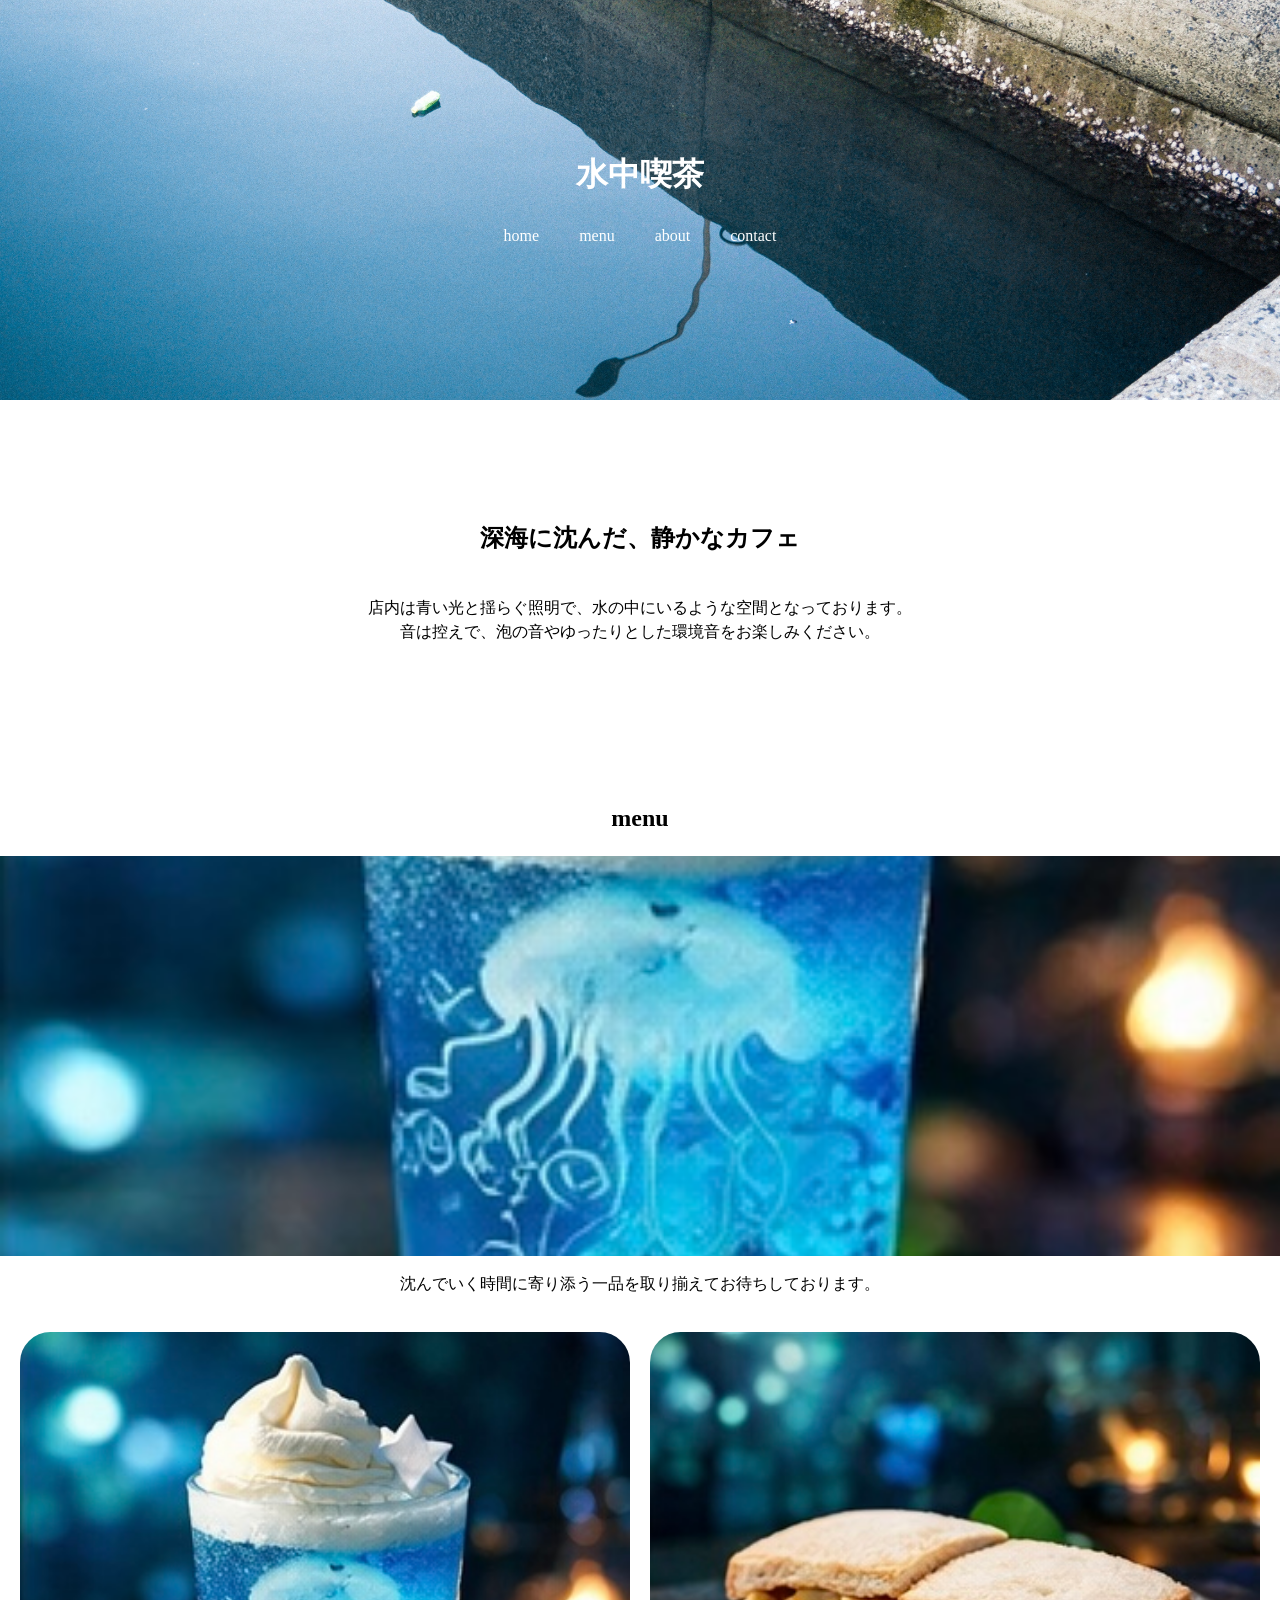
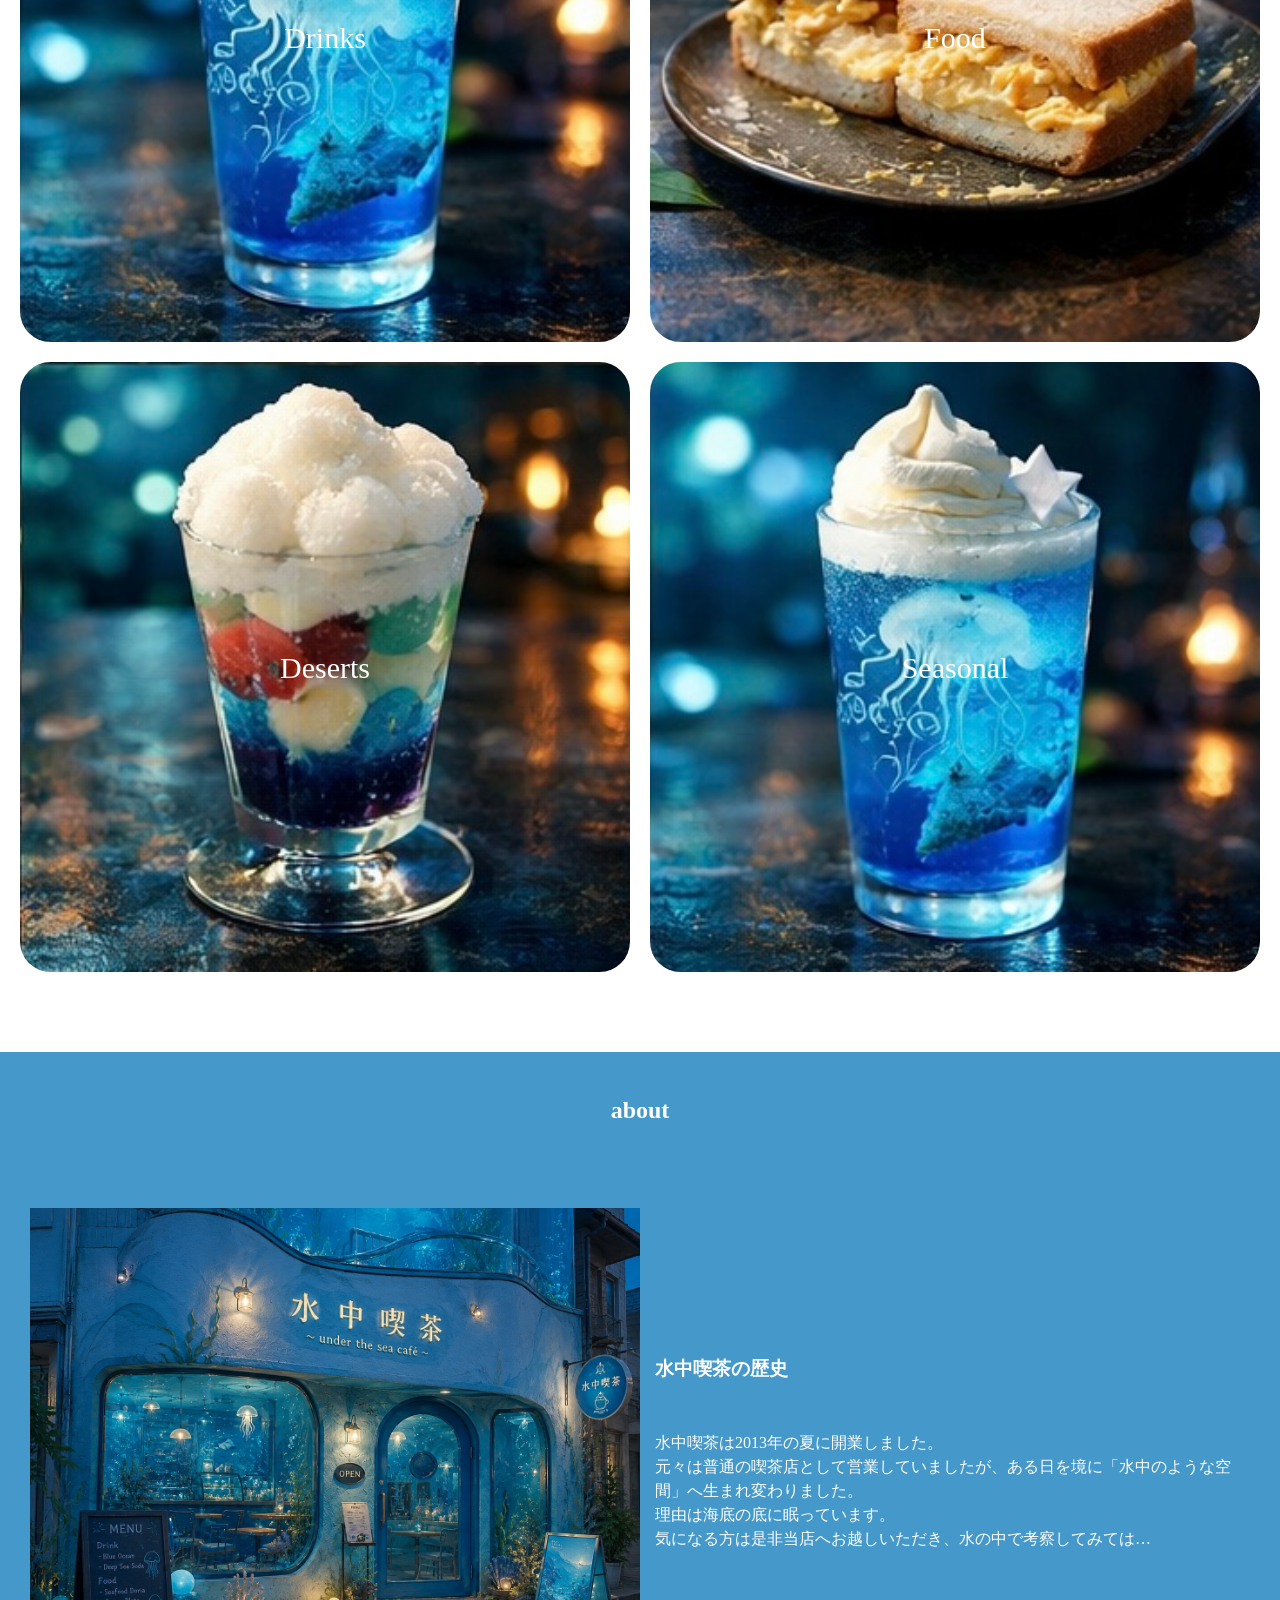
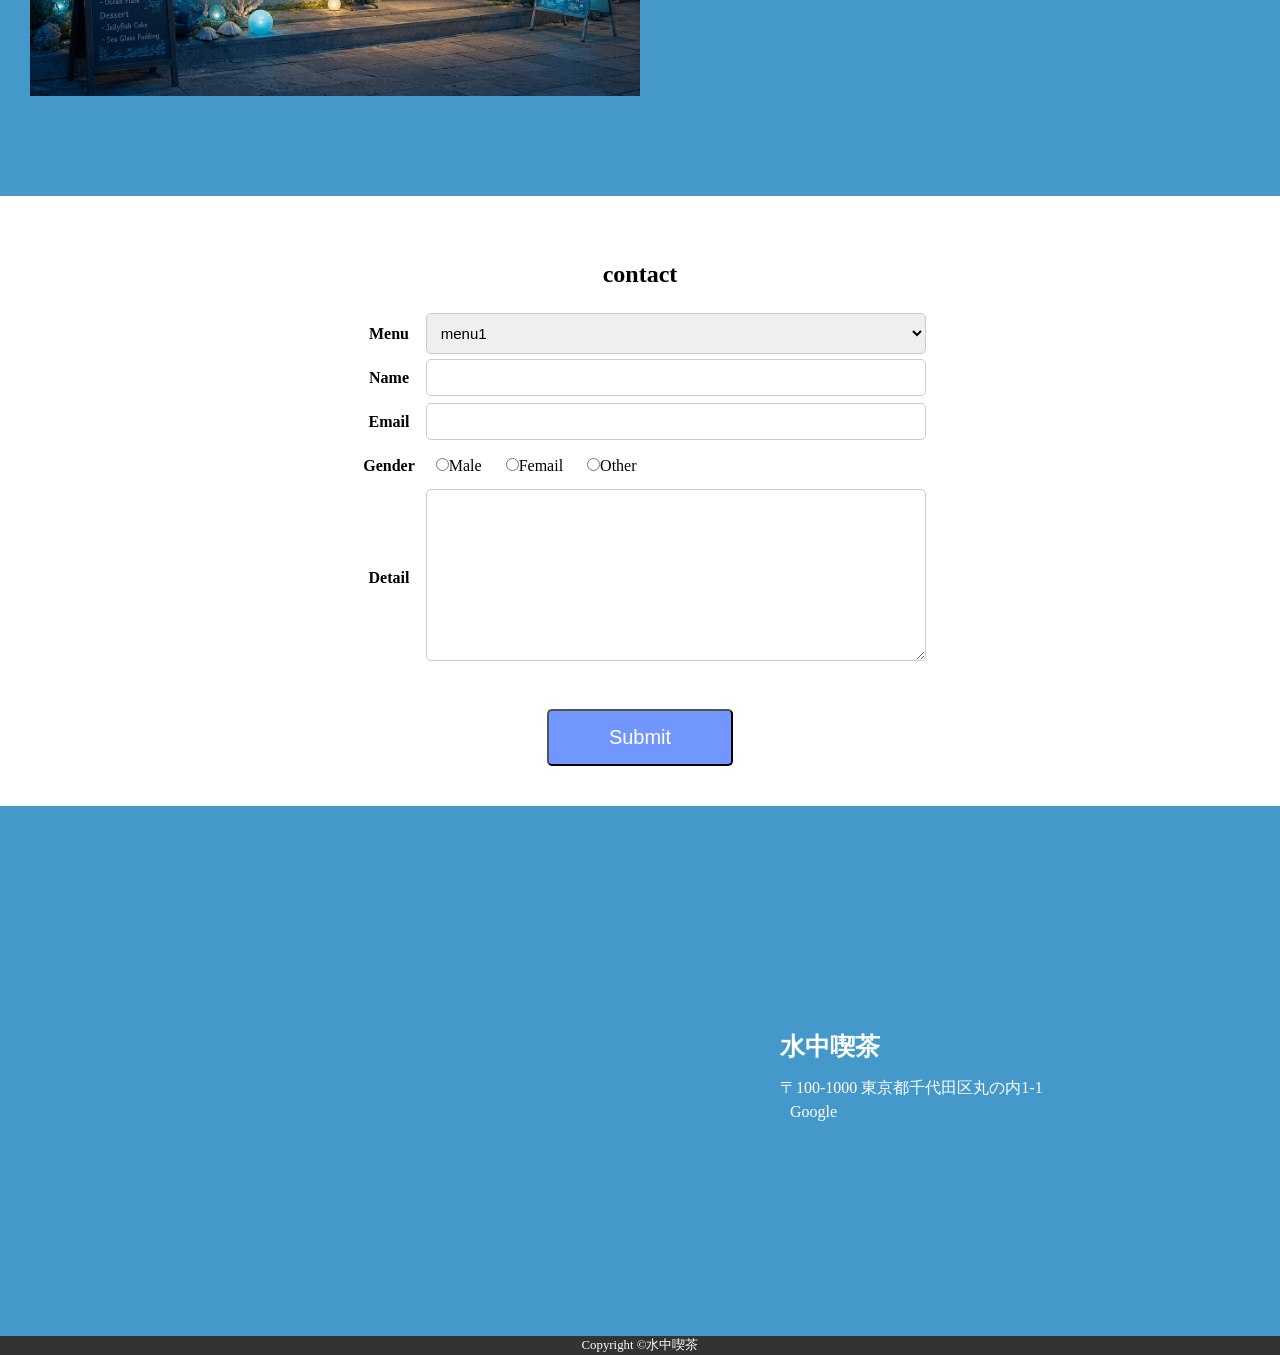
<file: cafe sample/index.html>
<!DOCTYPE html>
<html lang="ja">
<head>
    <meta charset="UTF-8">
    <meta name="viewport" content="width=device-width, initial-scale=1.0">
    <title>cafe sample</title>
    <link rel="stylesheet" href="sanitize.css">
    <link rel="stylesheet" href="style.css">
</head>

<body>
     <header class="header">
            
        <h1 class="hedader-logo" >水中喫茶</h1>
            <nav>
                <ul class="header-list">
                    <li class="header-item"><a href="#home">home</a></li>
                    <li class="header-item"><a href="#menu">menu</a></li>
                    <li class="header-item"><a href="#about">about</a></li>
                    <li class="header-item"><a href="#contact">contact</a></li>

                 </ul>
            </nav>
    </header>

 <main>
        
     <section id="home" class="home">

        <h2 class="home-logo">深海に沈んだ、静かなカフェ  </h2>
            <p class="home-text">店内は青い光と揺らぐ照明で、水の中にいるような空間となっております。<br>
                音は控えで、泡の音やゆったりとした環境音をお楽しみください。
            </p>
    </section>


    <section class="menu">
        <h2 class="menu-logo">menu</h2>
                        

        <div class="slider">
            <img src="image/creamsoda.jpg" class="active">
            <img src="image/waffle.jpg">
            <img src="image/sandwichi.jpg">
                    
        </div>
        <div class="menu-text">
                <p>
                 沈んでいく時間に寄り添う一品を取り揃えてお待ちしております。
                </p>

        </div>
                    

<section id="menu" class="menu-box">
    <div class="menu-card">
        <a href="menu.html">
             <p class="menu-drink-ligo">Drinks</p>
              <img src="image/creamsoda.jpg" alt="soda">
         </a>
    </div>

    <div class="menu-card">
        <a href="menu.html">
         <p class="menu-drink-ligo">Food</p>
         <img src="image/sandwichi.jpg" alt="sandwichi">
        </a>
    </div>

    <div class="menu-card">
        <a href="menu.html">
         <p class="menu-drink-ligo">Deserts</p>
         <img src="image/parfait.jpg" alt="parfait">
        </a>
    </div>

    <div class="menu-card">
        <a href="menu.html">
         <p class="menu-drink-ligo">Seasonal</p>
         <img src="image/creamsoda.jpg" alt="soda">
        </a>
    </div>


 </section>




     <section id="about" class="about">
        <h2 class="agout-logo">about</h2>
        <figure class="about-img">
            <img src="image/shopstyle.jpg" alt="shop">
                <figcaption class="about-box">
                    <h3 class="about-heard">水中喫茶の歴史</h3>
                    <p class="about-text">水中喫茶は2013年の夏に開業しました。<br>
                    元々は普通の喫茶店として営業していましたが、ある日を境に「水中のような空間」へ生まれ変わりました。<br>
                    理由は海底の底に眠っています。<br>
                    気になる方は是非当店へお越しいただき、水の中で考察してみては…
                    </p>
                </figcaption>
            
        </figure>
    </section>









    <section id="contact" class="contact">

        <h2 class="contact-logo">contact</h2>
        <form  class="form" action="">
            <table class="form-tarble">
                <tr>
                    <th>
                        <label for="menu">
                        Menu
                        </label>

                    </th>
                    <td>
                        <select class="select" id="menu">
                            <option value="menu-1">menu1</option>
                            <option value="menu-2">menu2</option>
                            <option value="menu-3">menu3</option>
                        </select>

                    </td>
                </tr>

                <tr>
                    <th>
                        <label for="name">
                            Name
                        </label>
                    </th>
                    <td>
                       <input class="input" type="text" id="name">

                    </td>
                </tr>

                 <tr>
                    <th>
                        <label for="email">
                            Email
                        </label>

                    </th>
                    <td>
                        <input class="input" type="email" id="email">
                    </td>
                </tr>

                <tr>
                    <th>
                        Gender

                    </th>
                    <td>
                        <label class="radio">
                        <input type="radio" name="gender" value="male">Male
                        </label>
                        <label class="radio">
                        <input type="radio" name="gender" value="femmail">Femail
                        </label>
                        <label class="radio">
                        <input type="radio" name="gender" value="other">Other
                        </label>

                    </td>
                </tr>
                <tr>
                    <th>
                        <label for="detail">
                        Detail
                        </label>

                    </th>
                    <td>
                        <textarea class="textarea" cols="30" rows="10" id="detail"></textarea>
                    </td>
                </tr>



            </table>
           <button class="button">Submit


           </button>
        </form>



    </section>
        
        

       
</main>
       
<footer class="footer">
    <figure class="footer-map">
     <iframe src="https://www.google.com/maps/embed?pb=!1m14!1m8!1m3!1d1620.4198635642892!2d139.7660667!3d35.6809482!3m2!1i1024!2i768!4f13.1!3m3!1m2!1s0x60188bfbd89f700b%3A0x277c49ba34ed38!2z5p2x5Lqs6aeF!5e0!3m2!1sja!2sjp!4v1781587279585!5m2!1sja!2sjp" width="600" height="450" style="border:0;" allowfullscreen="" loading="lazy" referrerpolicy="no-referrer-when-downgrade"></iframe>

 
        <figcaption class="footer-mapoinfo">
            <div class="footer-maplogo">
                水中喫茶
            </div>
            
            <address class="footer-mapaddress">
                〒100-1000 東京都千代田区丸の内1-1 <br>
                <a href="https://maps.app.goo.gl/yo6VaqNHEmR42o9G9" target="_blank"> Google</a>

            </address>

        </figcaption>
    </figure>


     <small class="footer-copy">
       Copyright ©水中喫茶
     </small>


          
 </footer>

        <script>
            const images=document.querySelectorAll('.slider img');
            let index=0;

            setInterval(()=>{
                images[index].classList.remove('active');
                index = (index+1)% images.length
                images[index].classList.add('active');
            },4000);

        </script>
    </body>
</html>
</file>
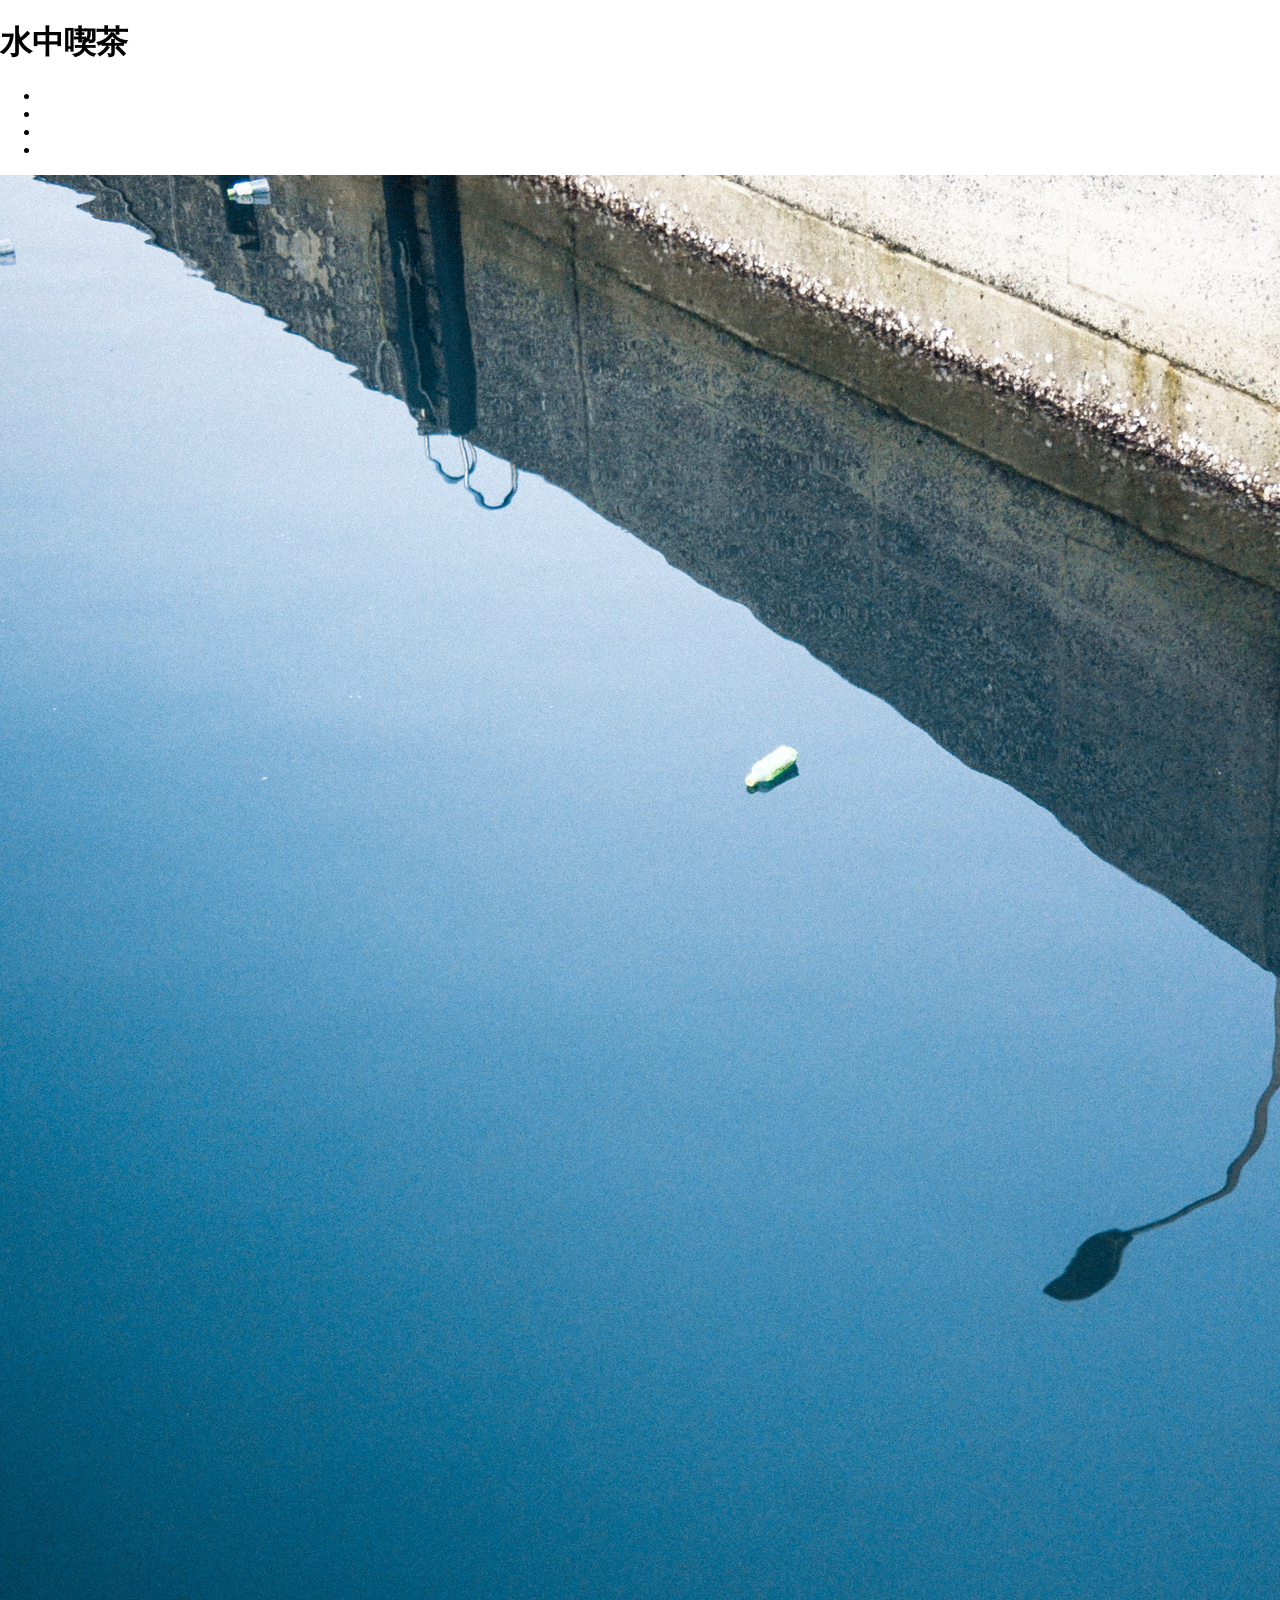
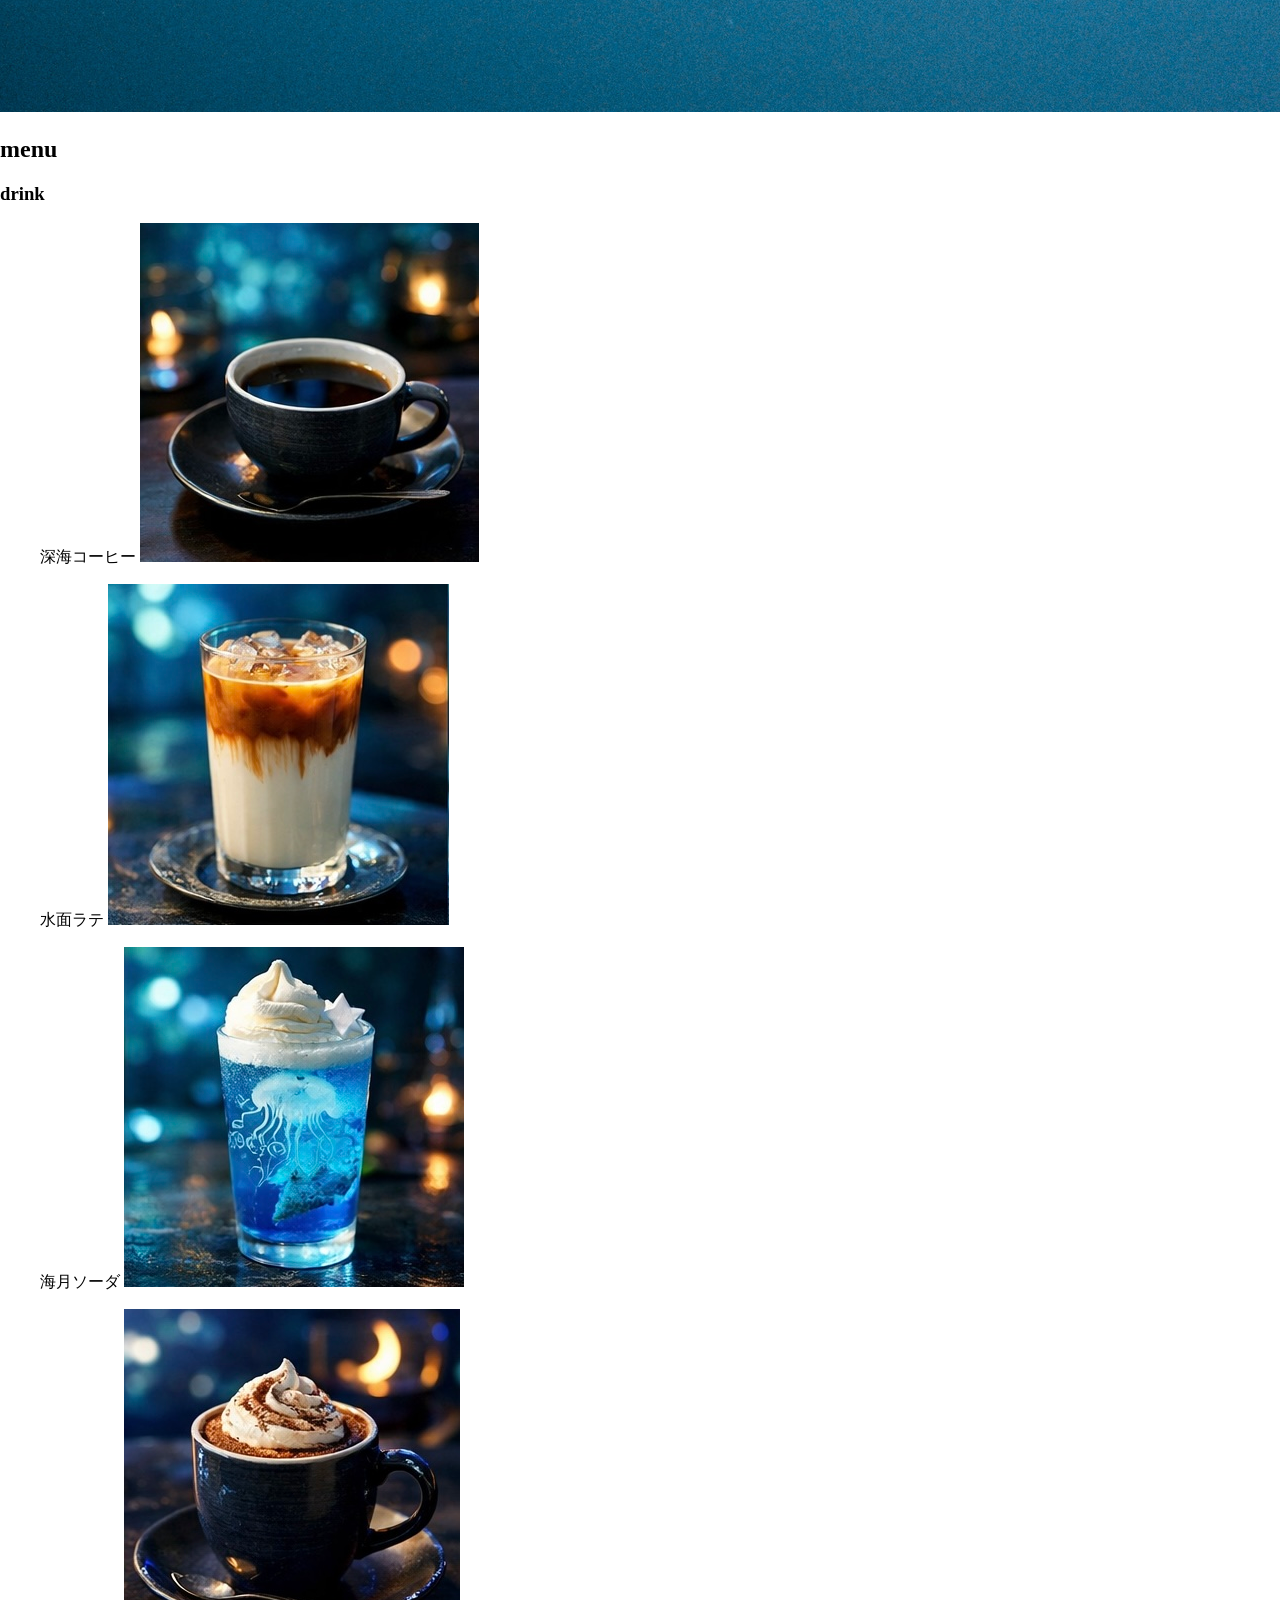
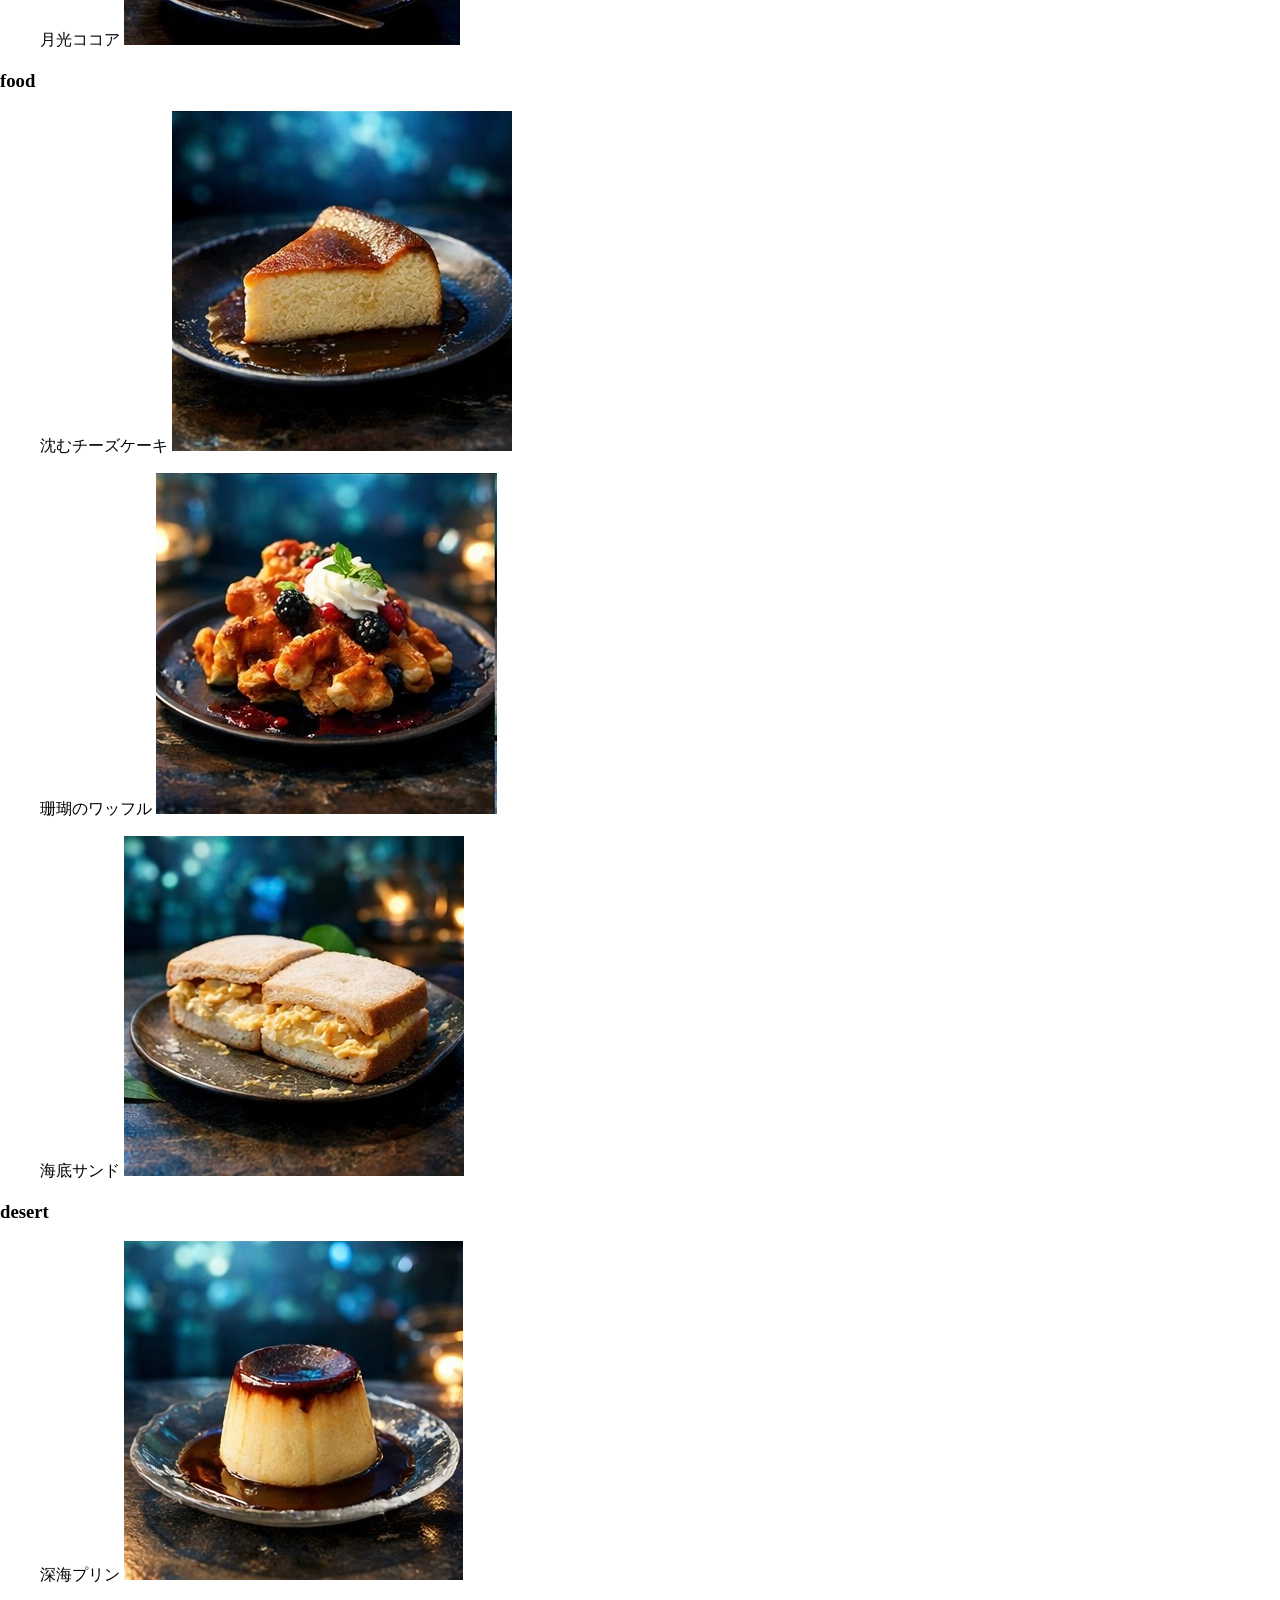
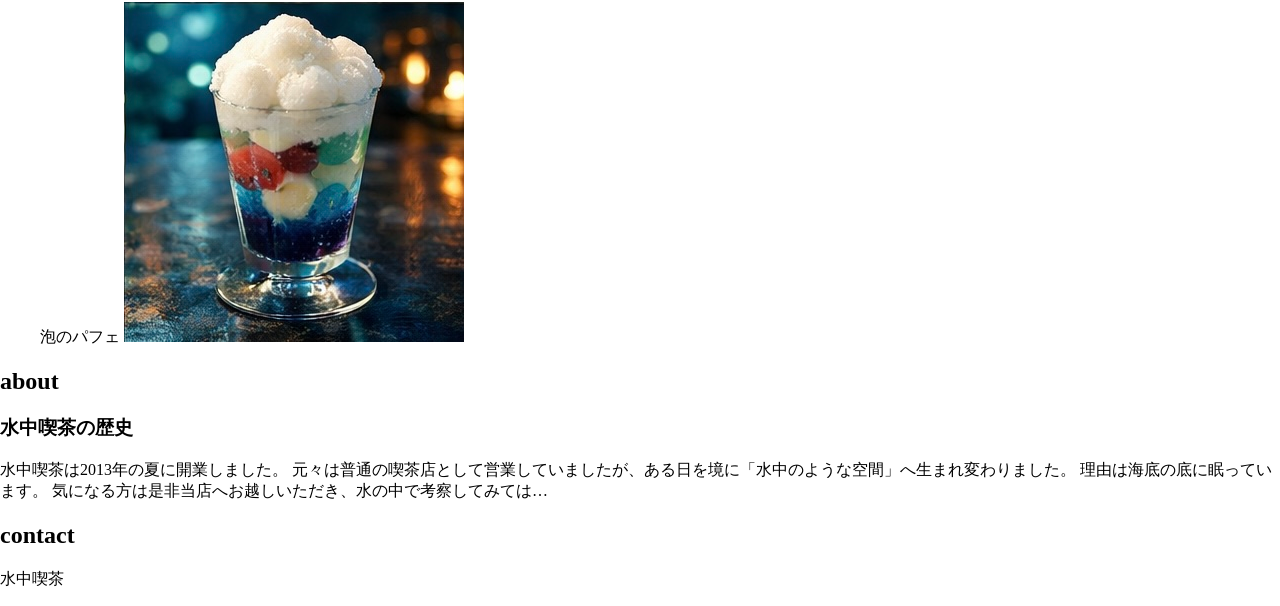
<file: cafe sample/menu.html>
<!DOCTYPE html>
<html lang="ja">
    <head>
        <meta charset="UTF-8">
        <title> cafe sample</title>
        <link rel="stylesheet" href="style.css">
    </head>

    <body>
        <header>

            <h1>水中喫茶</h1>
            <nav>
                <ul>
                    <li><a href="#home">home</a></li>
                    <li><a href="#menu">menu</a></li>
                    <li><a href="#about">about</a></li>
                    <li><a href="#contact">contact</a></li>

                </ul>
            </nav>
        </header>

        <main>
            <img src="image/nami.JPG" alt="海辺">

            

            <section id="menu">

                <h1>menu</h1>
                <h3>drink</h3>
                  <ul>
                    <p>深海コーヒー
                        <img src="image/coffee.jpg" alt="coffee">                      
                    </p>
                    <p>水面ラテ
                          <img src="image/cafelatte.jpg" alt="latte">
                    </p>
                    <p>海月ソーダ
                          <img src="image/creamsoda.jpg" alt="soda">
                    </p>
                    <p>月光ココア
                          <img src="image/cocoa.jpg" alt="cocoa">

                    </p>
                  </ul>
                <h3>food</h3>
                <ul>
                    <p>沈むチーズケーキ
                          <img src="image/cheesecake.jpg" alt="cheesecake">

                    </p>
                    <p>珊瑚のワッフル
                          <img src="image/waffle.jpg" alt="waffle">

                    </p>
                    <p>海底サンド
                          <img src="image/sandwichi.jpg" alt="sandwichi">

                    </p>

                </ul>
                <h3>desert</h3>
                <ul>
                    <p>深海プリン
                          <img src="image/pudding.jpg" alt="pidding">

                    </p>
                    <p>泡のパフェ
                          <img src="image/parfait.jpg" alt="parfait">

                    </p>

                </ul>
            </section>

            <section id="about">
                <h2>about</h2>
                <h3>水中喫茶の歴史</h3>
                <p>水中喫茶は2013年の夏に開業しました。
                    元々は普通の喫茶店として営業していましたが、ある日を境に「水中のような空間」へ生まれ変わりました。
                    理由は海底の底に眠っています。
                    気になる方は是非当店へお越しいただき、水の中で考察してみては…
                </p>
            </section>

            <section id="contact">

                <h2>contact</h2>


            </section>
        </main>
        <footer>
            <p>水中喫茶</p>
        </footer>
    </body>
</html>
</file>
<file: cafe sample/sanitize.css>
/* Document
 * ========================================================================== */

/**
 * Add border box sizing in all browsers (opinionated).
 */

*,
::before,
::after {
  box-sizing: border-box;
}

/**
 * 1. Add text decoration inheritance in all browsers (opinionated).
 * 2. Add vertical alignment inheritance in all browsers (opinionated).
 */

::before,
::after {
  text-decoration: inherit; /* 1 */
  vertical-align: inherit; /* 2 */
}

/**
 * 1. Use the default cursor in all browsers (opinionated).
 * 2. Change the line height in all browsers (opinionated).
 * 3. Use a 4-space tab width in all browsers (opinionated).
 * 4. Remove the grey highlight on links in iOS (opinionated).
 * 5. Prevent adjustments of font size after orientation changes in
 *    IE on Windows Phone and in iOS.
 * 6. Breaks words to prevent overflow in all browsers (opinionated).
 */

html {
  cursor: default; /* 1 */
  line-height: 1.5; /* 2 */
  -moz-tab-size: 4; /* 3 */
  tab-size: 4; /* 3 */
  -webkit-tap-highlight-color: transparent /* 4 */;
  -ms-text-size-adjust: 100%; /* 5 */
  -webkit-text-size-adjust: 100%; /* 5 */
  word-break: break-word; /* 6 */
}

/* Sections
 * ========================================================================== */

/**
 * Remove the margin in all browsers (opinionated).
 */

body {
  margin: 0;
}

/**
 * Correct the font size and margin on `h1` elements within `section` and
 * `article` contexts in Chrome, Edge, Firefox, and Safari.
 */

h1 {
  font-size: 2em;
  margin: 0.67em 0;
}

/* Grouping content
 * ========================================================================== */

/**
 * Remove the margin on nested lists in Chrome, Edge, IE, and Safari.
 */

dl dl,
dl ol,
dl ul,
ol dl,
ul dl {
  margin: 0;
}

/**
 * Remove the margin on nested lists in Edge 18- and IE.
 */

ol ol,
ol ul,
ul ol,
ul ul {
  margin: 0;
}

/**
 * 1. Add the correct sizing in Firefox.
 * 2. Show the overflow in Edge 18- and IE.
 */

hr {
  height: 0; /* 1 */
  overflow: visible; /* 2 */
}

/**
 * Add the correct display in IE.
 */

main {
  display: block;
}

/**
 * Remove the list style on navigation lists in all browsers (opinionated).
 */

nav ol,
nav ul {
  list-style: none;
  padding: 0;
}

/**
 * 1. Correct the inheritance and scaling of font size in all browsers.
 * 2. Correct the odd `em` font sizing in all browsers.
 */

pre {
  font-family: monospace, monospace; /* 1 */
  font-size: 1em; /* 2 */
}

/* Text-level semantics
 * ========================================================================== */

/**
 * Remove the gray background on active links in IE 10.
 */

a {
  background-color: transparent;
}

/**
 * Add the correct text decoration in Edge 18-, IE, and Safari.
 */

abbr[title] {
  text-decoration: underline;
  text-decoration: underline dotted;
}

/**
 * Add the correct font weight in Chrome, Edge, and Safari.
 */

b,
strong {
  font-weight: bolder;
}

/**
 * 1. Correct the inheritance and scaling of font size in all browsers.
 * 2. Correct the odd `em` font sizing in all browsers.
 */

code,
kbd,
samp {
  font-family: monospace, monospace; /* 1 */
  font-size: 1em; /* 2 */
}

/**
 * Add the correct font size in all browsers.
 */

small {
  font-size: 80%;
}

/* Embedded content
 * ========================================================================== */

/*
 * Change the alignment on media elements in all browsers (opinionated).
 */

audio,
canvas,
iframe,
img,
svg,
video {
  vertical-align: middle;
}

/**
 * Add the correct display in IE 9-.
 */

audio,
video {
  display: inline-block;
}

/**
 * Add the correct display in iOS 4-7.
 */

audio:not([controls]) {
  display: none;
  height: 0;
}

/**
 * Remove the border on iframes in all browsers (opinionated).
 */

iframe {
  border-style: none;
}

/**
 * Remove the border on images within links in IE 10-.
 */

img {
  border-style: none;
}

/**
 * Change the fill color to match the text color in all browsers (opinionated).
 */

svg:not([fill]) {
  fill: currentColor;
}

/**
 * Hide the overflow in IE.
 */

svg:not(:root) {
  overflow: hidden;
}

/* Tabular data
 * ========================================================================== */

/**
 * Collapse border spacing in all browsers (opinionated).
 */

table {
  border-collapse: collapse;
}

/* Forms
 * ========================================================================== */

/**
 * Remove the margin on controls in Safari.
 */

button,
input,
select {
  margin: 0;
}

/**
 * 1. Show the overflow in IE.
 * 2. Remove the inheritance of text transform in Edge 18-, Firefox, and IE.
 */

button {
  overflow: visible; /* 1 */
  text-transform: none; /* 2 */
}

/**
 * Correct the inability to style buttons in iOS and Safari.
 */

button,
[type="button"],
[type="reset"],
[type="submit"] {
  -webkit-appearance: button;
}

/**
 * 1. Change the inconsistent appearance in all browsers (opinionated).
 * 2. Correct the padding in Firefox.
 */

fieldset {
  border: 1px solid #a0a0a0; /* 1 */
  padding: 0.35em 0.75em 0.625em; /* 2 */
}

/**
 * Show the overflow in Edge 18- and IE.
 */

input {
  overflow: visible;
}

/**
 * 1. Correct the text wrapping in Edge 18- and IE.
 * 2. Correct the color inheritance from `fieldset` elements in IE.
 */

legend {
  color: inherit; /* 2 */
  display: table; /* 1 */
  max-width: 100%; /* 1 */
  white-space: normal; /* 1 */
}

/**
 * 1. Add the correct display in Edge 18- and IE.
 * 2. Add the correct vertical alignment in Chrome, Edge, and Firefox.
 */

progress {
  display: inline-block; /* 1 */
  vertical-align: baseline; /* 2 */
}

/**
 * Remove the inheritance of text transform in Firefox.
 */

select {
  text-transform: none;
}

/**
 * 1. Remove the margin in Firefox and Safari.
 * 2. Remove the default vertical scrollbar in IE.
 * 3. Change the resize direction in all browsers (opinionated).
 */

textarea {
  margin: 0; /* 1 */
  overflow: auto; /* 2 */
  resize: vertical; /* 3 */
}

/**
 * Remove the padding in IE 10-.
 */

[type="checkbox"],
[type="radio"] {
  padding: 0;
}

/**
 * 1. Correct the odd appearance in Chrome, Edge, and Safari.
 * 2. Correct the outline style in Safari.
 */

[type="search"] {
  -webkit-appearance: textfield; /* 1 */
  outline-offset: -2px; /* 2 */
}

/**
 * Correct the cursor style of increment and decrement buttons in Safari.
 */

::-webkit-inner-spin-button,
::-webkit-outer-spin-button {
  height: auto;
}

/**
 * Correct the text style of placeholders in Chrome, Edge, and Safari.
 */

::-webkit-input-placeholder {
  color: inherit;
  opacity: 0.54;
}

/**
 * Remove the inner padding in Chrome, Edge, and Safari on macOS.
 */

::-webkit-search-decoration {
  -webkit-appearance: none;
}

/**
 * 1. Correct the inability to style upload buttons in iOS and Safari.
 * 2. Change font properties to `inherit` in Safari.
 */

::-webkit-file-upload-button {
  -webkit-appearance: button; /* 1 */
  font: inherit; /* 2 */
}

/**
 * Remove the inner border and padding of focus outlines in Firefox.
 */

::-moz-focus-inner {
  border-style: none;
  padding: 0;
}

/**
 * Restore the focus outline styles unset by the previous rule in Firefox.
 */

:-moz-focusring {
  outline: 1px dotted ButtonText;
}

/**
 * Remove the additional :invalid styles in Firefox.
 */

:-moz-ui-invalid {
  box-shadow: none;
}

/* Interactive
 * ========================================================================== */

/*
 * Add the correct display in Edge 18- and IE.
 */

details {
  display: block;
}

/*
 * Add the correct styles in Edge 18-, IE, and Safari.
 */

dialog {
  background-color: white;
  border: solid;
  color: black;
  display: block;
  height: -moz-fit-content;
  height: -webkit-fit-content;
  height: fit-content;
  left: 0;
  margin: auto;
  padding: 1em;
  position: absolute;
  right: 0;
  width: -moz-fit-content;
  width: -webkit-fit-content;
  width: fit-content;
}

dialog:not([open]) {
  display: none;
}

/*
 * Add the correct display in all browsers.
 */

summary {
  display: list-item;
}

/* Scripting
 * ========================================================================== */

/**
 * Add the correct display in IE 9-.
 */

canvas {
  display: inline-block;
}

/**
 * Add the correct display in IE.
 */

template {
  display: none;
}

/* User interaction
 * ========================================================================== */

/*
 * 1. Remove the tapping delay in IE 10.
 * 2. Remove the tapping delay on clickable elements
      in all browsers (opinionated).
 */

a,
area,
button,
input,
label,
select,
summary,
textarea,
[tabindex] {
  -ms-touch-action: manipulation; /* 1 */
  touch-action: manipulation; /* 2 */
}

/**
 * Add the correct display in IE 10-.
 */

[hidden] {
  display: none;
}

/* Accessibility
 * ========================================================================== */

/**
 * Change the cursor on busy elements in all browsers (opinionated).
 */

[aria-busy="true"] {
  cursor: progress;
}

/*
 * Change the cursor on control elements in all browsers (opinionated).
 */

[aria-controls] {
  cursor: pointer;
}

/*
 * Change the cursor on disabled, not-editable, or otherwise
 * inoperable elements in all browsers (opinionated).
 */

[aria-disabled="true"],
[disabled] {
  cursor: not-allowed;
}

/*
 * Change the display on visually hidden accessible elements
 * in all browsers (opinionated).
 */

[aria-hidden="false"][hidden] {
  display: initial;
}

[aria-hidden="false"][hidden]:not(:focus) {
  clip: rect(0, 0, 0, 0);
  position: absolute;
}
</file>
<file: cafe sample/style.css>
body{
    margin: 0;
    background: white;
    
}
label,input,textarea,select{
    cursor: pointer;
}


.header{
    background-image:url(image/nami.JPG);
    background-size: cover;
    background-position: center;
    height: 400px;
    
    
}
            
.hedader-logo{
    margin: 0;
    color: #fff;
    text-align: center;
    padding: 150px 0 0;
    
}
.header-list{
    display: flex;
    justify-content: center;
}
.header-item,a{
    list-style: none;
    padding: 10px;
    color: #fff;

    text-decoration: none;

}
        



.home{
    margin: 0;
    padding: 100px 0 ;
    text-align: center;
}

/* .home-logo{} */
.home-text{
    padding: 20px;
}



.menu{
    display: grid;
    grid-template-columns: auto;
    
}
.menu-logo{
    text-align: center;
}
    
.menu-text{
    text-align: center;
}



.menu-box{
    display: grid;
    grid-template-columns: repeat(2,1fr);
    
    width: 100%;
    box-sizing: border-box; 
    padding: 10px;
    margin-bottom: 60px;

}
.menu-card{
    
    position: relative;
    padding: 10px;
    
    
    
}
.menu-card img{
    border-radius: 5%;
    overflow: hidden;
    width: 100%;
    

    z-index: 2;

}
.menu-card > a{
    padding: 0;
}
.menu-drink-ligo{
    position: absolute;
    top: 50%;
    left: 50%;
    transform: translate(-50%,-50%);
    z-index: 1;
    color: #fff;
    font-size: 30px;
    margin: 0;
    
}

         


                   


.about{   
    padding: 0 0 60px;
    background-color:  rgb(69, 153, 202);
    color: #fff;
    
 } 
.agout-logo{
    text-align: center;
    padding: 40px 0 40px;
    margin: 0;
    
}
.about-img{
    margin: 0;
    display: flex;
    width: auto;
    padding: 40px 15px;
    
    align-items: center;
    justify-content: center;
    
}
.about-img > img{
    width: 50%;
    padding-left: 15px;

}
.about-box{
    width: 50%;
}
 .about-heard{
    padding: 15px;
    
}
.about-text{
    padding: 15px;
    
    
}
 















.contact{
    padding: 0;
    
}
.contact-logo{
    text-align: center;
    margin: 60px 0 20px;
}


.select{
    border-radius: 5px;
    padding: 10px;
    border: 1px solid #ccc;
    min-width: 500px;
    font-size: 15px;
}
                            
.input{
    border-radius: 5px;
    padding: 10px;
    border: 1px solid #ccc;
    min-width: 500px;

}

                    

                    
.radio{
    margin: 0 10px;
}
.textarea{
    border-radius: 5px;
    padding: 10px;
    border: 1px solid #ccc;
    min-width: 500px;


}
/* .form{} */
.form-tarble{
    margin: 0 auto;

}
.form-tarble th{
    padding: 10px;
}

    

.button{
    border-radius: 5px;
    color: #fff;
    background-color: #2e66ffad;
    padding: 15px 60px;
    font-size: 20px;
    text-decoration: none;
    display: block;
    margin: 40px auto;

    
}




.footer{
    background-color: rgb(69, 153, 202);
    

}
.footer-map{
    margin: 0;
    padding: 40px 15px;
    display: flex;
    align-items: center;
    justify-content: center;

}
.footer-map > iframe{
    width: 60%;
}
 
.footer-mapoinfo{
    width: 40%;
    padding: 15px;
    color: #fff;
}

.footer-maplogo{
    font-size: 25px;
    font-weight: bold;
    color: #fff;
    padding: 10px 0;

}
  
.footer-mapaddress{
    font-style: normal;

}


small{
    display: block;
    width: 100%;
    margin: 0 auto;
    background-color: #333;
    color: #fff;
    text-align: center;
    
    
    
}

















.slider{
    position: relative;
    width: 100%;
    height: 400px;
    overflow: hidden;
}
.slider img{
    position: absolute;
    width: 100%;
    height: 100%;
    object-fit: cover;
    opacity: 0;
    transition: opacity 2s ease-in-out;
    z-index: 1;
    top: 0;
    left: 0;
    width: 100%;
    height: 100%;
}
.slider img.active{
    opacity: 1;
}
.slider.text {
    position: absolute;
    top:50%;
    left:50%;
    transform: translate(-50%,-50%);
    color:black;
    text-align: center;
    z-index: 10;
}
.slider.text p{
    font-size: 18px;
}
</file>
